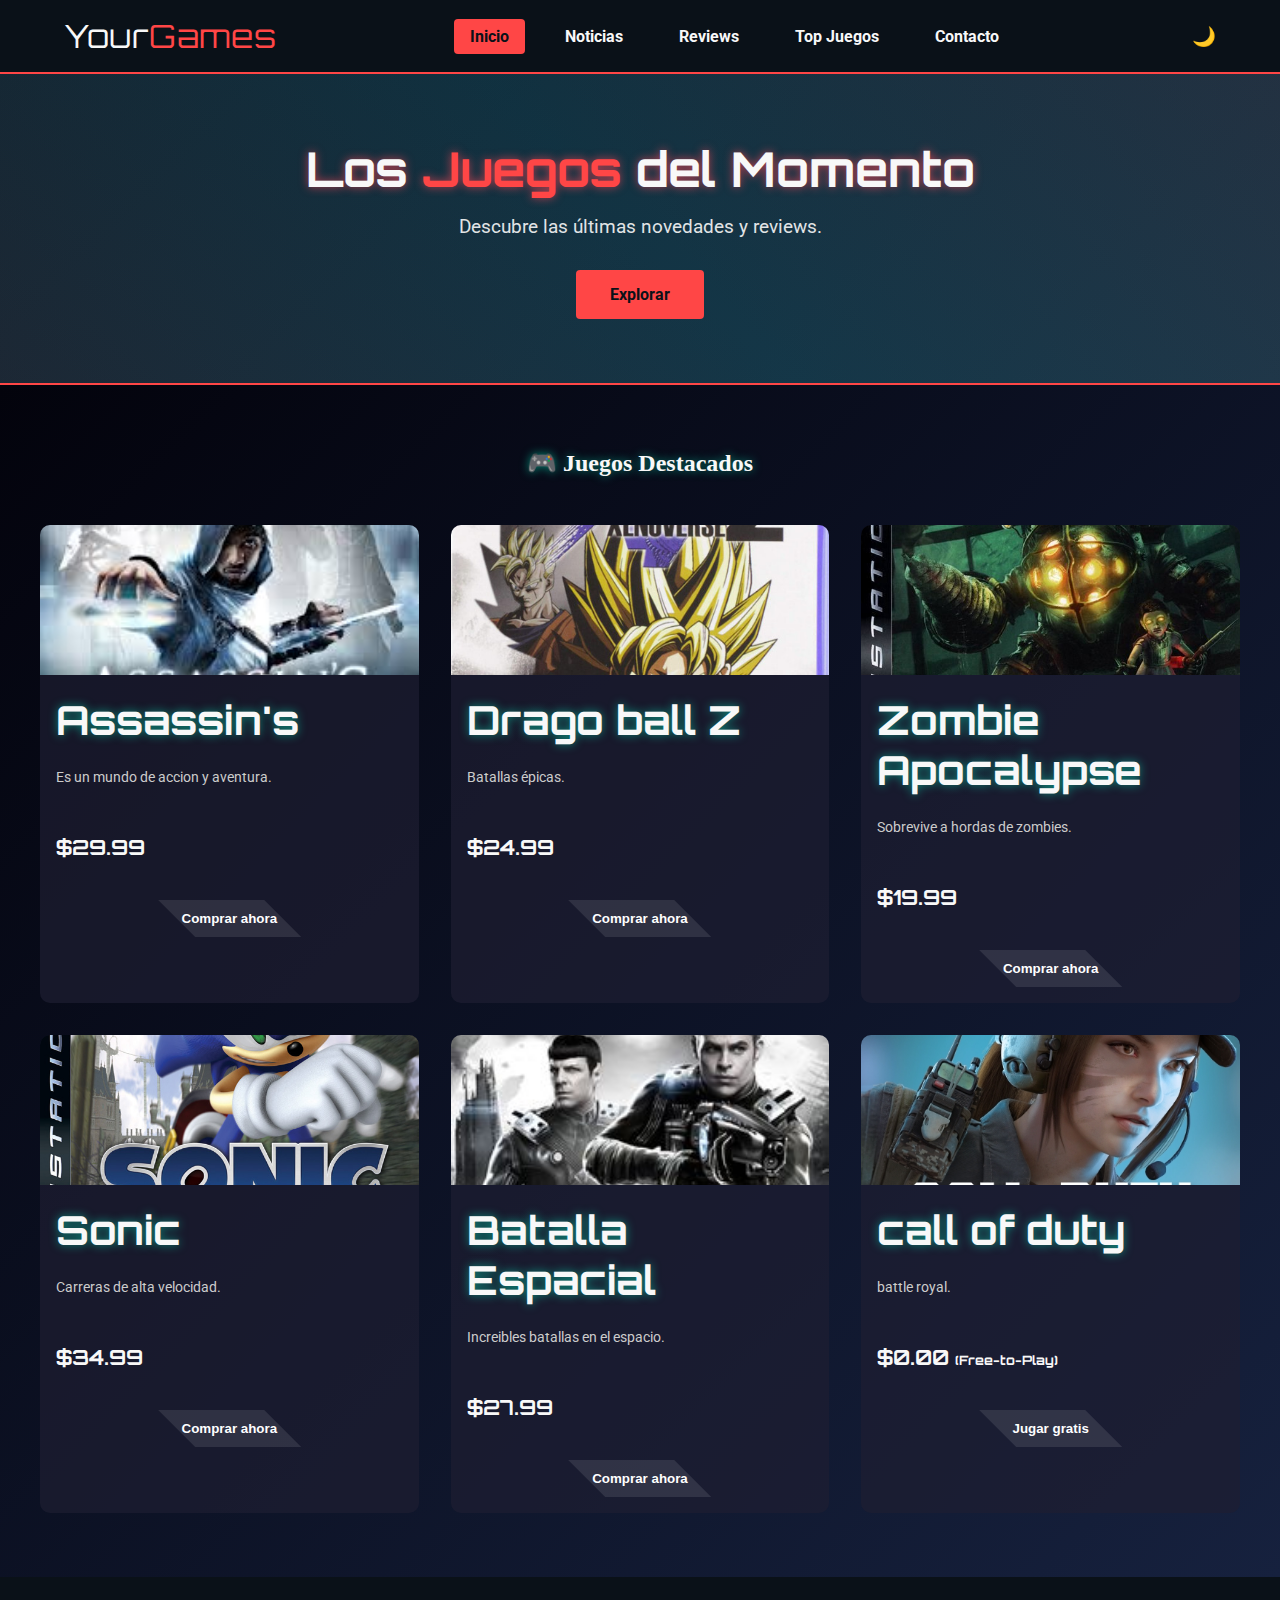
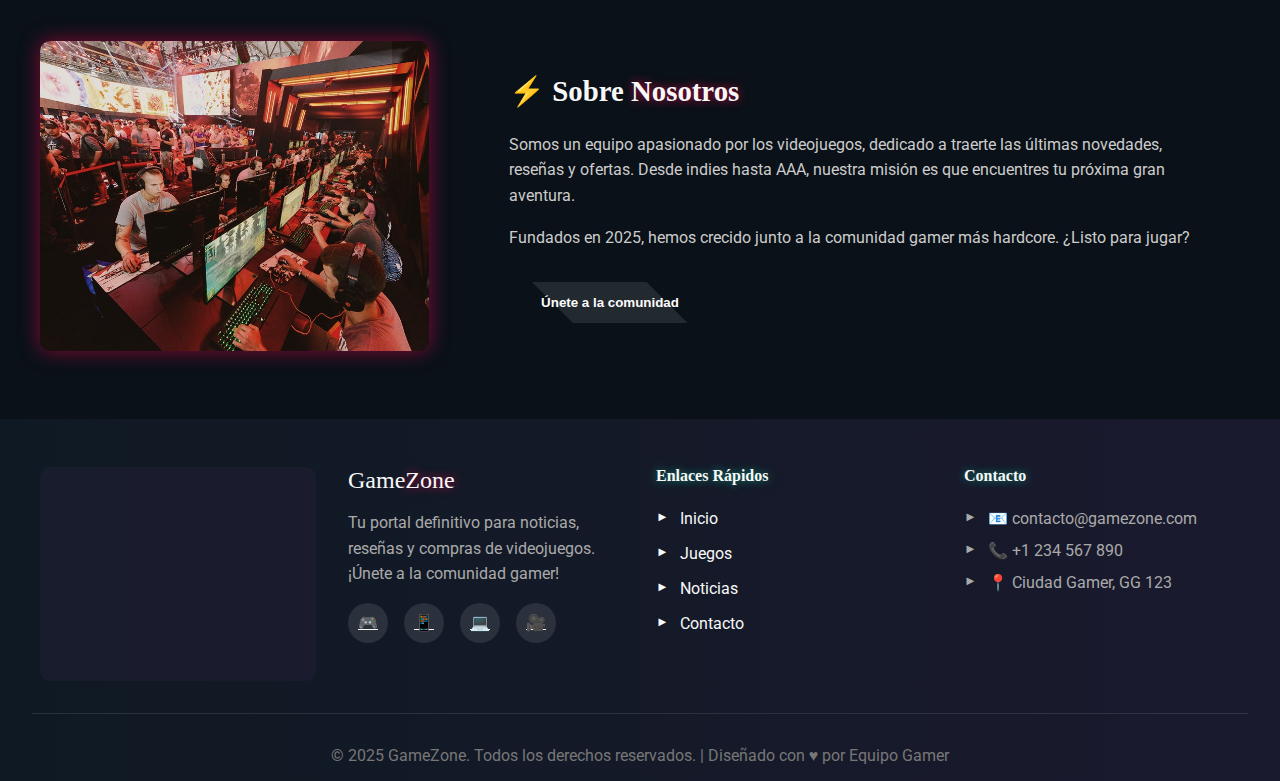
<file: index.html>
<!DOCTYPE html>
<html lang="es">
<head>
    <meta charset="UTF-8">
    <meta name="viewport" content="width=device-width, initial-scale=1.0">
    <title>YourGames - Noticias y Reviews</title>
    <link rel="stylesheet" href="assets/css/styles.css">
    <!-- Fuente de Google (opcional) -->
    <link href="https://fonts.googleapis.com/css2?family=Orbitron:wght@400;700&family=Roboto:wght@400;700&display=swap" rel="stylesheet">
</head>
<body>
    <!-- HEADER -->
    <header class="yg-header">
        <div class="yg-header__container">
            <!-- Logo -->
            <div class="yg-header__logo">
                <a href="#">Your<span>Games</span></a>
            </div>
            <!-- Navegación -->
            <nav class="yg-nav">
                <ul class="yg-nav__list">
                    <li><a href="#" class="yg-nav__link yg-nav__link--active">Inicio</a></li>
                    <li><a href="#" class="yg-nav__link">Noticias</a></li>
                    <li><a href="#" class="yg-nav__link">Reviews</a></li>
                    <li><a href="#" class="yg-nav__link">Top Juegos</a></li>
                    <li><a href="#" class="yg-nav__link">Contacto</a></li>
                </ul>
            </nav>
            <!-- Botón modo oscuro/light (opcional) -->
            <button class="yg-header__theme-btn">🌙</button>
        </div>
    </header>
    <!-- BANNER GAMER -->
<section class="yg-banner">
    <div class="yg-banner__content">
        <h1 class="yg-banner__title">Los <span>Juegos</span> del Momento</h1>
        <p class="yg-banner__text">Descubre las últimas novedades y reviews.</p>
        <a href="#" class="yg-banner__button">Explorar</a>
    </div>
</section>
    <!-- SECCIÓN DE JUEGOS -->
    <section class="yq-games">
        <h2 class="yq-games-title">🎮 Juegos Destacados</h2>
        <div class="yq-games-container">
            <!-- Juego 1 -->
            <a href="detalles-juegos.html" class="yq-game-card">
                <img src="assets/img/img_2.jpeg" alt="assassin's" class="yq-game-img">
                <h3 class="yq-game-title">Assassin's</h3>
                <p class="yq-game-desc">Es un mundo de accion y aventura.</p>
                <span class="yq-game-price">$29.99</span>
                <button class="yq-game-btn">Comprar ahora</button>
            </a>
            <!-- Juego 2 -->
            <a href="detalles-juegos.html" class="yq-game-card">
                <img src="assets/img/img_3.jpeg" alt="Drago ball Z" class="yq-game-img">
                <h3 class="yq-game-title">Drago ball Z</h3>
                <p class="yq-game-desc">Batallas épicas.</p>
                <span class="yq-game-price">$24.99</span>
                <button class="yq-game-btn">Comprar ahora</button>
            </a>
            <!-- Juego 3 -->
            <a href="detalles-juegos.html" class="yq-game-card">
                <img src="assets/img/img_4.jpg" alt="Zombie Apocalypse" class="yq-game-img">
                <h3 class="yq-game-title">Zombie Apocalypse</h3>
                <p class="yq-game-desc">Sobrevive a hordas de zombies.</p>
                <span class="yq-game-price">$19.99</span>
                <button class="yq-game-btn">Comprar ahora</button>
            </a>
            <!-- Juego 4 -->
            <a href="detalles-juegos.html" class="yq-game-card">
                <img src="assets/img/img_.5jpg" alt="Sonic" class="yq-game-img">
                <h3 class="yq-game-title">Sonic</h3>
                <p class="yq-game-desc">Carreras de alta velocidad.</p>
                <span class="yq-game-price">$34.99</span>
                <button class="yq-game-btn">Comprar ahora</button>
            </a>
            <!-- Juego 5 -->
            <a href="detalles-juegos.html" class="yq-game-card">
                <img src="assets/img/img_6.jpg" alt="batalla espacial" class="yq-game-img">
                <h3 class="yq-game-title">Batalla Espacial</h3>
                <p class="yq-game-desc">Increibles batallas en el espacio.</p>
                <span class="yq-game-price">$27.99</span>
                <button class="yq-game-btn">Comprar ahora</button>
            </a>
            <!-- Juego 6 -->
            <a href="detalles-juegos.html" class="yq-game-card">
                <img src="assets/img/img_7.jpg" alt="call of duty" class="yq-game-img">
                <h3 class="yq-game-title">call of duty</h3>
                <p class="yq-game-desc">battle royal.</p>
                <span class="yq-game-price">$0.00 <small>(Free-to-Play)</small></span>
                <button class="yq-game-btn">Jugar gratis</button>
            </detalles>
        </div>
    </section>
        <!-- SECCIÓN NOSOTROS -->
        <section class="yq-about">
            <div class="yq-about-container">
                <div class="yq-about-img">
                    <img src="assets/img/img-8.0.jpg" alt="Equipo Gamer">
                </div>
                <div class="yq-about-text">
                    <h2 class="yq-about-title">⚡ Sobre <span>Nosotros</span></h2>
                    <p class="yq-about-desc">
                        Somos un equipo apasionado por los videojuegos, dedicado a traerte las últimas novedades, reseñas y ofertas. 
                        Desde indies hasta AAA, nuestra misión es que encuentres tu próxima gran aventura.
                    </p>
                    <p class="yq-about-desc">
                        Fundados en 2025, hemos crecido junto a la comunidad gamer más hardcore. 
                        ¿Listo para jugar?
                    </p>
                    <button class="yq-about-btn">Únete a la comunidad</button>
                </div>
            </div>
        </section>
            <!-- FOOTER GAMER -->
    <footer class="yq-footer">
        <div class="yq-footer-container">
            <!-- Columna 1: Logo y descripción -->
            <div class="yq-footer-col">
                <div class="yq-footer-logo">
                    <a href="#">Game<span>Zone</span></a>
                </div>
                <p class="yq-footer-desc">
                    Tu portal definitivo para noticias, reseñas y compras de videojuegos. ¡Únete a la comunidad gamer!
                </p>
                <div class="yq-footer-social">
                    <a href="#" class="yq-social-icon">🎮</a>
                    <a href="#" class="yq-social-icon">📱</a>
                    <a href="#" class="yq-social-icon">💻</a>
                    <a href="#" class="yq-social-icon">🎥</a>
                </div>
            </div>

            <!-- Columna 2: Enlaces rápidos -->
            <div class="yq-footer-col">
                <h3 class="yq-footer-title">Enlaces Rápidos</h3>
                <ul class="yq-footer-links">
                    <li><a href="#" class="yq-footer-link">Inicio</a></li>
                    <li><a href="#" class="yq-footer-link">Juegos</a></li>
                    <li><a href="#" class="yq-footer-link">Noticias</a></li>
                    <li><a href="#" class="yq-footer-link">Contacto</a></li>
                </ul>
            </div>

            <!-- Columna 3: Contacto -->
            <div class="yq-footer-col">
                <h3 class="yq-footer-title">Contacto</h3>
                <ul class="yq-footer-contact">
                    <li>📧 contacto@gamezone.com</li>
                    <li>📞 +1 234 567 890</li>
                    <li>📍 Ciudad Gamer, GG 123</li>
                </ul>
            </div>
        </div>

        <!-- Copyright -->
        <div class="yq-footer-copyright">
            <p>© 2025 <span>GameZone</span>. Todos los derechos reservados. | Diseñado con ♥ por <a href="#" class="yq-copyright-link">Equipo Gamer</a></p>
        </div>
    </footer>
</body>
</html>
</file>
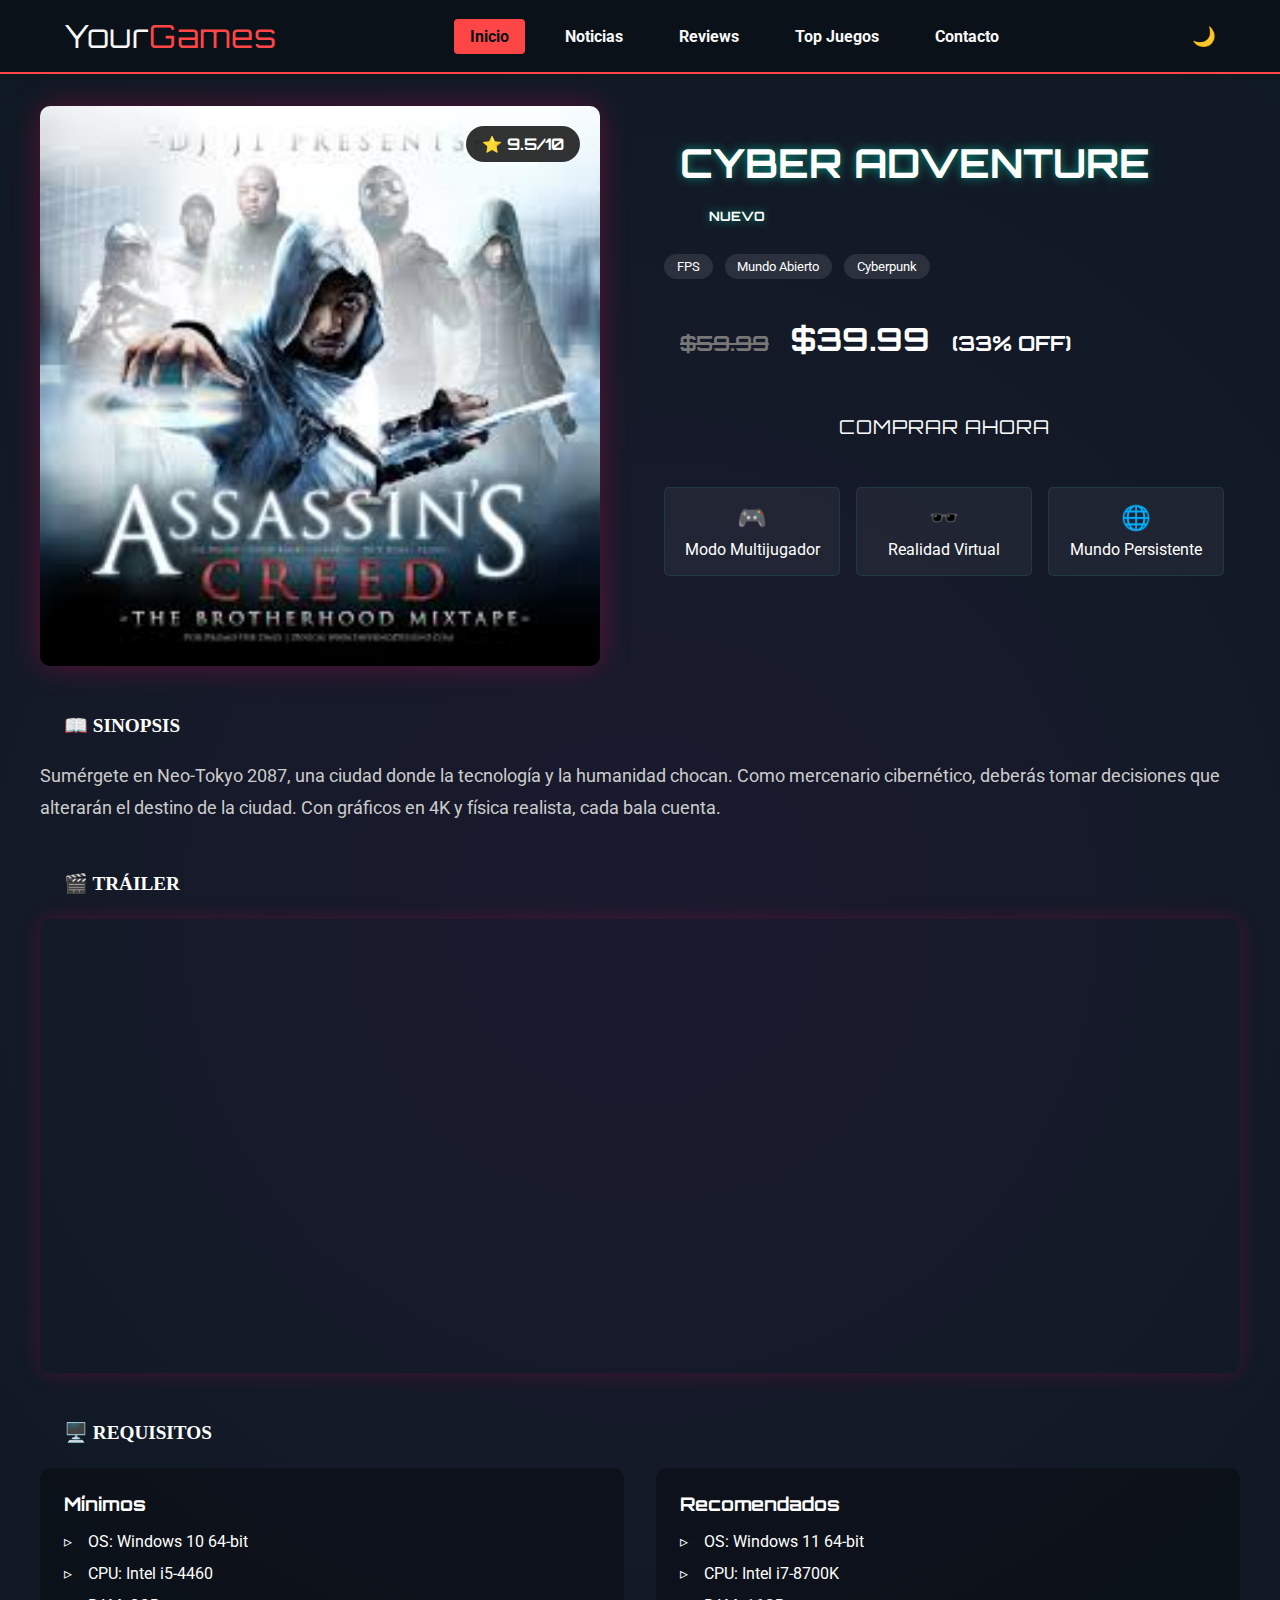
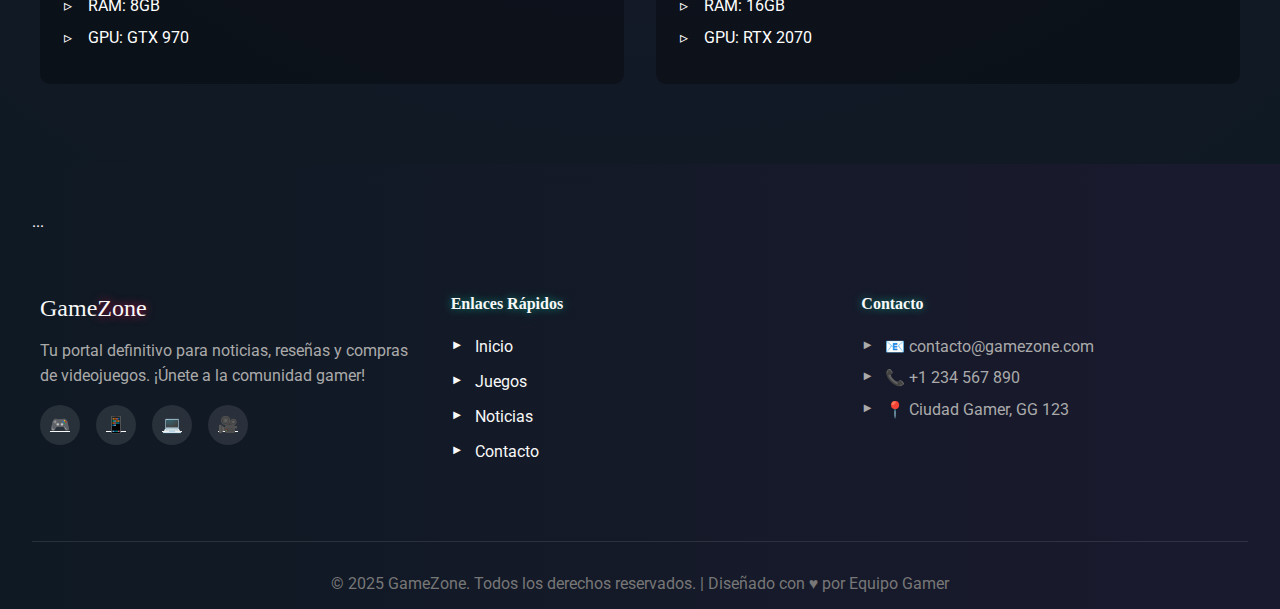
<file: detalles-juegos.html>
<!DOCTYPE html>
<html lang="es">
<head>
    <meta charset="UTF-8">
    <meta name="viewport" content="width=device-width, initial-scale=1.0">
    <title>YourGames - Noticias y Reviews</title>
    <link rel="stylesheet" href="assets/css/styles.css">
    <!-- Fuente de Google (opcional) -->
    <link href="https://fonts.googleapis.com/css2?family=Orbitron:wght@400;700&family=Roboto:wght@400;700&display=swap" rel="stylesheet">
</head>
<body>
    <!-- HEADER -->
    <header class="yg-header">
        <div class="yg-header__container">
            <!-- Logo -->
            <div class="yg-header__logo">
                <a href="#">Your<span>Games</span></a>
            </div>
            <!-- Navegación -->
            <nav class="yg-nav">
                <ul class="yg-nav__list">
                    <li><a href="#" class="yg-nav__link yg-nav__link--active">Inicio</a></li>
                    <li><a href="#" class="yg-nav__link">Noticias</a></li>
                    <li><a href="#" class="yg-nav__link">Reviews</a></li>
                    <li><a href="#" class="yg-nav__link">Top Juegos</a></li>
                    <li><a href="#" class="yg-nav__link">Contacto</a></li>
                </ul>
            </nav>
            <!-- Botón modo oscuro/light (opcional) -->
            <button class="yg-header__theme-btn">🌙</button>
        </div>
    </header>
    
        <!-- Sección de Detalles del Juego -->
        <main class="yq-game-details">
            <div class="yq-game-hero">
                <div class="yq-game-cover">
                    <img src="assets/img/img_2.jpeg" alt="Cyber Adventure">
                    <div class="yq-game-rating">⭐ 9.5/10</div>
                </div>
                
                <div class="yq-game-info">
                    <h1 class="yq-game-title">CYBER ADVENTURE <span class="yq-game-badge">NUEVO</span></h1>
                    
                    <div class="yq-game-meta">
                        <span class="yq-game-tag">FPS</span>
                        <span class="yq-game-tag">Mundo Abierto</span>
                        <span class="yq-game-tag">Cyberpunk</span>
                    </div>
                    
                    <div class="yq-game-price">
                        <span class="yq-price-original">$59.99</span>
                        <span class="yq-price-discount">$39.99</span>
                        <span class="yq-price-save">(33% OFF)</span>
                    </div>
                    
                    <button class="yq-buy-btn">COMPRAR AHORA</button>
                    
                    <div class="yq-game-features">
                        <div class="yq-feature">
                            <span class="yq-feature-icon">🎮</span>
                            <span>Modo Multijugador</span>
                        </div>
                        <div class="yq-feature">
                            <span class="yq-feature-icon">🕶️</span>
                            <span>Realidad Virtual</span>
                        </div>
                        <div class="yq-feature">
                            <span class="yq-feature-icon">🌐</span>
                            <span>Mundo Persistente</span>
                        </div>
                    </div>
                </div>
            </div>
            
            <div class="yq-game-content">
                <section class="yq-game-section">
                    <h2 class="yq-section-title">📖 SINOPSIS</h2>
                    <p class="yq-game-description">
                        Sumérgete en Neo-Tokyo 2087, una ciudad donde la tecnología y la humanidad chocan. 
                        Como mercenario cibernético, deberás tomar decisiones que alterarán el destino de la ciudad. 
                        Con gráficos en 4K y física realista, cada bala cuenta.
                    </p>
                </section>
                
                <section class="yq-game-section">
                    <h2 class="yq-section-title">🎬 TRÁILER</h2>
                    <div class="yq-game-trailer">
                        <iframe width="100%" height="450" src="https://www.youtube.com/embed/dQw4w9WgXcQ" frameborder="0" allowfullscreen></iframe>
                    </div>
                </section>
                
                <section class="yq-game-section">
                    <h2 class="yq-section-title">🖥️ REQUISITOS</h2>
                    <div class="yq-game-requirements">
                        <div class="yq-requirements-col">
                            <h3>Mínimos</h3>
                            <ul>
                                <li>OS: Windows 10 64-bit</li>
                                <li>CPU: Intel i5-4460</li>
                                <li>RAM: 8GB</li>
                                <li>GPU: GTX 970</li>
                            </ul>
                        </div>
                        <div class="yq-requirements-col">
                            <h3>Recomendados</h3>
                            <ul>
                                <li>OS: Windows 11 64-bit</li>
                                <li>CPU: Intel i7-8700K</li>
                                <li>RAM: 16GB</li>
                                <li>GPU: RTX 2070</li>
                            </ul>
                        </div>
                    </div>
                </section>
            </div>
        </main>
    
        <!-- Footer (igual que tu página principal) -->
        <footer class="yq-footer">...</footer>
    </body>
    </html>














    
    <footer class="yq-footer">
        <div class="yq-footer-container">
            <!-- Columna 1: Logo y descripción -->
            <div class="yq-footer-col">
                <div class="yq-footer-logo">
                    <a href="#">Game<span>Zone</span></a>
                </div>
                <p class="yq-footer-desc">
                    Tu portal definitivo para noticias, reseñas y compras de videojuegos. ¡Únete a la comunidad gamer!
                </p>
                <div class="yq-footer-social">
                    <a href="#" class="yq-social-icon">🎮</a>
                    <a href="#" class="yq-social-icon">📱</a>
                    <a href="#" class="yq-social-icon">💻</a>
                    <a href="#" class="yq-social-icon">🎥</a>
                </div>
            </div>

            <!-- Columna 2: Enlaces rápidos -->
            <div class="yq-footer-col">
                <h3 class="yq-footer-title">Enlaces Rápidos</h3>
                <ul class="yq-footer-links">
                    <li><a href="#" class="yq-footer-link">Inicio</a></li>
                    <li><a href="#" class="yq-footer-link">Juegos</a></li>
                    <li><a href="#" class="yq-footer-link">Noticias</a></li>
                    <li><a href="#" class="yq-footer-link">Contacto</a></li>
                </ul>
            </div>

            <!-- Columna 3: Contacto -->
            <div class="yq-footer-col">
                <h3 class="yq-footer-title">Contacto</h3>
                <ul class="yq-footer-contact">
                    <li>📧 contacto@gamezone.com</li>
                    <li>📞 +1 234 567 890</li>
                    <li>📍 Ciudad Gamer, GG 123</li>
                </ul>
            </div>
        </div>

        <!-- Copyright -->
        <div class="yq-footer-copyright">
            <p>© 2025 <span>GameZone</span>. Todos los derechos reservados. | Diseñado con ♥ por <a href="#" class="yq-copyright-link">Equipo Gamer</a></p>
        </div>
    </footer>
</body>
</html>
</file>
<file: assets/css/styles.css>
/* Variables de colores y fuentes */
:root {
    --yg-primary: #ff4646;  /* Rojo gamer */
    --yg-dark: #0a1118;     /* Fondo oscuro */
    --yg-light: #f8f8f8;    /* Texto claro */
    --yg-accent: #070d13;   /* Secundario oscuro */
    --yg-font-title: 'Orbitron', sans-serif;
    --yg-font-text: 'Roboto', sans-serif;
}

/* Reset básico */
* {
    margin: 0;
    padding: 0;
    box-sizing: border-box;
}

body {
    background-color: var(--yg-dark);
    color: var(--yg-light);
    font-family: var(--yg-font-text);
}

/* HEADER */
.yg-header {
    background-color: var(--yg-dark);
    border-bottom: 2px solid var(--yg-primary);
    padding: 1rem 0;
    position: sticky;
    top: 0;
    z-index: 100;
}

.yg-header__container {
    width: 90%;
    max-width: 1200px;
    margin: 0 auto;
    display: flex;
    justify-content: space-between;
    align-items: center;
}

.yg-header__logo a {
    color: var(--yg-light);
    font-family: var(--yg-font-title);
    font-size: 2rem;
    text-decoration: none;
    letter-spacing: 1px;
}

.yg-header__logo span {
    color: var(--yg-primary);
}

/* NAVEGACIÓN */
.yg-nav__list {
    display: flex;
    list-style: none;
    gap: 1.5rem;
}

.yg-nav__link {
    color: var(--yg-light);
    text-decoration: none;
    font-weight: 700;
    padding: 0.5rem 1rem;
    border-radius: 4px;
    transition: all 0.3s ease;
}

.yg-nav__link:hover {
    background-color: var(--yg-primary);
    color: var(--yg-dark);
}

.yg-nav__link--active {
    background-color: var(--yg-primary);
    color: var(--yg-dark);
}

/* Botón tema (opcional) */
.yg-header__theme-btn {
    background: none;
    border: none;
    color: var(--yg-light);
    font-size: 1.2rem;
    cursor: pointer;
}
/* BANNER GAMER */
.yg-banner {
    background: linear-gradient(135deg, #0f1923 0%, #1a2a3a 100%);
    padding: 4rem 0;
    text-align: center;
    position: relative;
    overflow: hidden;
    border-bottom: 2px solid var(--yg-primary);
}

.yg-banner::before {
    content: "";
    position: absolute;
    top: -50%;
    left: -50%;
    width: 200%;
    height: 200%;
    background: linear-gradient(
        45deg,
        rgba(255, 70, 85, 0.1) 0%,
        rgba(0, 212, 255, 0.1) 50%,
        rgba(255, 70, 85, 0.1) 100%
    );
    animation: yg-rotate-gradient 8s linear infinite;
    z-index: 0;
}

.yg-banner__content {
    position: relative;
    z-index: 1;
    max-width: 800px;
    margin: 0 auto;
    padding: 0 1rem;
}

.yg-banner__title {
    font-family: var(--yg-font-title);
    font-size: 3rem;
    margin-bottom: 1rem;
    color: var(--yg-light);
    text-shadow: 0 0 10px rgba(255, 70, 85, 0.7);
    animation: yg-text-glow 2s ease-in-out infinite alternate;
}

.yg-banner__title span {
    color: var(--yg-primary);
}

.yg-banner__text {
    font-size: 1.2rem;
    margin-bottom: 2rem;
    color: var(--yg-light);
    opacity: 0.9;
}

.yg-banner__button {
    display: inline-block;
    padding: 0.8rem 2rem;
    background-color: var(--yg-primary);
    color: var(--yg-dark);
    font-weight: 700;
    text-decoration: none;
    border-radius: 4px;
    transition: all 0.3s ease;
    border: 2px solid transparent;
}

.yg-banner__button:hover {
    background-color: transparent;
    border-color: var(--yg-primary);
    color: var(--yg-primary);
    box-shadow: 0 0 15px var(--yg-primary);
}

/* ANIMACIONES */
@keyframes yg-rotate-gradient {
    0% {
        transform: rotate(0deg);
    }
    100% {
        transform: rotate(360deg);
    }
}

@keyframes yg-text-glow {
    0% {
        text-shadow: 0 0 10px rgba(255, 70, 85, 0.7);
    }
    100% {
        text-shadow: 0 0 20px rgba(255, 70, 85, 0.9), 0 0 30px rgba(255, 70, 85, 0.5);
    }
}
/* SECCIÓN DE JUEGOS */
.yq-games {
    padding: 4rem 2rem;
    background: linear-gradient(135deg, #03030c 0%, #16213e 100%);
}

.yq-games-title {
    text-align: center;
    margin-bottom: 3rem;
    font-family: 'Press Start 2P', cursive;
    color: var(--yq-secondary);
    text-shadow: 0 0 10px rgba(0, 255, 204, 0.5);
}

.yq-games-container {
    display: grid;
    grid-template-columns: repeat(3, 1fr);
    gap: 2rem;
    max-width: 1200px;
    margin: 0 auto;
}

.yq-game-card {
    background: rgba(30, 30, 50, 0.7);
    border-radius: 10px;
    overflow: hidden;
    border: 1px solid var(--yq-primary);
    transition: transform 0.3s, box-shadow 0.3s;
    position: relative;
    color: var(--yq-secondary);
    text-decoration: none;
}

.yq-game-card:hover {
    transform: translateY(-10px);
    box-shadow: 0 10px 20px rgba(255, 0, 85, 0.3);
    border-color: var(--yq-secondary);
}

.yq-game-img {
    width: 100%;
    height: 150px;
    object-fit: cover;
    border-bottom: 2px solid var(--yq-primary);
}

.yq-game-title {
    padding: 1rem 1rem 0;
    color: var(--yq-secondary);
    font-size: 1.2rem;
}

.yq-game-desc {
    padding: 0.5rem 1rem;
    color: #ccc;
    font-size: 0.9rem;
}

.yq-game-price {
    display: block;
    padding: 0.5rem 1rem;
    font-weight: bold;
    color: var(--yq-primary);
    font-size: 1.3rem;
}

.yq-game-price small {
    font-size: 0.8rem;
    color: var(--yq-secondary);
}

.yq-game-btn {
    display: block;
    width: 90%;
    margin: 1rem auto;
    padding: 0.7rem;
    background: var(--yq-gradient);
    color: white;
    border: none;
    border-radius: 5px;
    font-weight: bold;
    cursor: pointer;
    transition: all 0.3s;
    position: relative;
    overflow: hidden;
}

.yq-game-btn:hover {
    background: linear-gradient(45deg, var(--yq-secondary), var(--yq-primary));
    box-shadow: 0 0 15px var(--yq-primary);
}

.yq-game-btn::before {
    content: '';
    position: absolute;
    top: -50%;
    left: -50%;
    width: 200%;
    height: 200%;
    background: rgba(255, 255, 255, 0.1);
    transform: rotate(45deg);
    transition: all 0.5s;
    pointer-events: none;
}

.yq-game-btn:hover::before {
    left: 100%;
}
/* SECCIÓN NOSOTROS */
.yq-about {
    padding: 4rem 2rem;
    background: var(--yq-dark);
    border-top: 2px solid var(--yq-primary);
    border-bottom: 2px solid var(--yq-primary);
}

.yq-about-container {
    display: flex;
    align-items: center;
    max-width: 1200px;
    margin: 0 auto;
    gap: 3rem;
}

.yq-about-img img {
    width: 100%;
    border-radius: 10px;
    border: 3px solid var(--yq-primary);
    box-shadow: 0 0 20px rgba(255, 0, 85, 0.5);
    transition: transform 0.3s;
}

.yq-about-img img:hover {
    transform: scale(1.02);
}

.yq-about-text {
    position: relative;
    padding: 2rem;
}

.yq-about-title {
    font-family: 'Press Start 2P', cursive;
    color: var(--yq-light);
    margin-bottom: 1.5rem;
    font-size: 1.8rem;
}

.yq-about-title span {
    color: var(--yq-primary);
    text-shadow: 0 0 10px rgba(255, 0, 85, 0.7);
}

.yq-about-desc {
    color: #ccc;
    margin-bottom: 1rem;
    line-height: 1.6;
    position: relative;
    z-index: 1;
}

/* Efecto de destello al pasar el mouse sobre el texto */
.yq-about-text::before {
    content: '';
    position: absolute;
    top: 0;
    left: 0;
    width: 100%;
    height: 100%;
    background: linear-gradient(45deg, 
        transparent, 
        rgba(255, 0, 0, 0.1), 
        transparent);
    border-radius: 10px;
    opacity: 0;
    transition: opacity 0.5s;
}

.yq-about-text:hover::before {
    opacity: 1;
}

/* Botón */
.yq-about-btn {
    padding: 0.8rem 2rem;
    background: var(--yq-gradient);
    color: rgb(253, 252, 252);
    border: none;
    border-radius: 30px;
    font-weight: bold;
    cursor: pointer;
    transition: all 0.3s;
    margin-top: 1rem;
    position: relative;
    overflow: hidden;
}

.yq-about-btn:hover {
    transform: translateY(-3px);
    box-shadow: 0 5px 15px var(--yq-primary);
}

.yq-about-btn::before {
    content: '';
    position: absolute;
    top: -50%;
    left: -50%;
    width: 200%;
    height: 200%;
    background: rgba(255, 255, 255, 0.1);
    transform: rotate(45deg);
    transition: all 0.5s;
    pointer-events: none;
}

.yq-about-btn:hover::before {
    left: 100%;
}
/* FOOTER */
.yq-footer {
    background: linear-gradient(to right, #0f1923, #1a1a2e);
    color: var(--yq-light);
    padding: 3rem 2rem 1rem;
    border-top: 2px solid var(--yq-primary);
}

.yq-footer-container {
    display: grid;
    grid-template-columns: repeat(auto-fit, minmax(250px, 1fr));
    gap: 2rem;
    max-width: 1200px;
    margin: 0 auto;
}

.yq-footer-col {
    margin-bottom: 2rem;
    padding-bottom: 0; /* Asegura que no haya padding inferior */
    border-bottom: none; /* Elimina cualquier borde inferior */
}

.yq-footer-logo a {
    font-family: 'Press Start 2P', cursive;
    font-size: 1.5rem;
    color: var(--yq-light);
    text-decoration: none;
}

.yq-footer-logo span {
    color: var(--yq-primary);
    text-shadow: 0 0 10px rgba(255, 0, 85, 0.7);
}

.yq-footer-desc {
    margin: 1rem 0;
    color: #aaa;
    line-height: 1.6;
}

.yq-footer-social {
    display: flex;
    gap: 1rem;
}

.yq-social-icon {
    display: inline-block;
    width: 40px;
    height: 40px;
    background: rgba(255, 255, 255, 0.1);
    border-radius: 50%;
    text-align: center;
    line-height: 40px;
    color: var(--yq-secondary);
    transition: all 0.3s;
}

.yq-social-icon:hover {
    background: var(--yq-primary);
    transform: translateY(-5px);
    box-shadow: 0 0 15px var(--yq-primary);
}

.yq-footer-title {
    font-family: 'Press Start 2P', cursive;
    font-size: 1rem;
    color: var(--yq-secondary);
    margin-bottom: 1.5rem;
    text-shadow: 0 0 8px rgba(0, 255, 204, 0.5);
}

.yq-footer-links, .yq-footer-contact {
    list-style: none;
}

.yq-footer-link, .yq-footer-contact li {
    margin-bottom: 0.8rem;
    color: #aaa;
    transition: color 0.3s;
    position: relative;
    padding-left: 1.5rem;
}

.yq-footer-link::before, .yq-footer-contact li::before {
    content: '►';
    position: absolute;
    left: 0;
    color: var(--yq-primary);
    font-size: 0.8rem;
}

.yq-footer-link:hover {
    color: var(--yq-secondary);
    text-shadow: 0 0 8px rgba(0, 255, 204, 0.5);
}

.yq-footer-copyright {
    text-align: center;
    padding-top: 2rem;
    margin-top: 2rem;
    border-top: 1px solid rgba(255, 255, 255, 0.1);
    color: #777;
}

.yq-footer-copyright span {
    color: var(--yq-primary);
}

.yq-copyright-link, .yq-footer-link {
    color: var(--yq-secondary);
    text-decoration: none;
}

.yq-copyright-link:hover {
    text-decoration: underline;
}


.yq-footer-links {
    margin-top: 1.5rem; /* Agrega espacio arriba de la lista */
    padding-left: 0; /* Opcional: quita el padding izquierdo si lo prefieres */
}

.yq-footer-link {
    margin-bottom: 1rem; /* Aumenta el espacio entre enlaces */
    display: block; /* Hace que cada enlace ocupe su propia línea */
}
/* ESTILOS PARA DETALLES DE JUEGO */
.yq-game-details {
    background: radial-gradient(circle at center, #1a1a2e 0%, #0f1923 100%);
    padding: 2rem;
    color: white;
}

.yq-game-hero {
    display: flex;
    gap: 3rem;
    max-width: 1200px;
    margin: 0 auto 3rem;
    align-items: flex-start;
}

.yq-game-cover {
    position: relative;
    flex: 1;
    border: 3px solid var(--yq-primary);
    border-radius: 10px;
    overflow: hidden;
    box-shadow: 0 0 30px rgba(255, 0, 85, 0.3);
}

.yq-game-cover img {
    width: 100%;
    display: block;
}

.yq-game-rating {
    position: absolute;
    top: 20px;
    right: 20px;
    background: rgba(0, 0, 0, 0.8);
    padding: 0.5rem 1rem;
    border-radius: 20px;
    font-family: 'Orbitron', sans-serif;
    font-weight: bold;
    color: var(--yq-secondary);
    border: 1px solid var(--yq-secondary);
}

.yq-game-info {
    flex: 1;
    padding: 1rem;
}

.yq-game-title {
    font-family: 'Orbitron', sans-serif;
    font-size: 2.5rem;
    color: var(--yq-secondary);
    margin-bottom: 1rem;
    text-shadow: 0 0 10px rgba(0, 255, 204, 0.5);
    position: relative;
}

.yq-game-badge {
    display: inline-block;
    background: var(--yq-primary);
    color: white;
    font-size: 0.8rem;
    padding: 0.3rem 0.8rem;
    border-radius: 5px;
    margin-left: 1rem;
    vertical-align: middle;
    animation: pulse 1.5s infinite;
}

@keyframes pulse {
    0% { opacity: 1; }
    50% { opacity: 0.5; }
    100% { opacity: 1; }
}

.yq-game-meta {
    margin-bottom: 1.5rem;
}

.yq-game-tag {
    display: inline-block;
    background: rgba(255, 255, 255, 0.1);
    padding: 0.3rem 0.8rem;
    border-radius: 20px;
    margin-right: 0.5rem;
    font-size: 0.8rem;
    border: 1px solid var(--yq-primary);
}

.yq-game-price {
    margin: 2rem 0;
    font-family: 'Orbitron', sans-serif;
}

.yq-price-original {
    text-decoration: line-through;
    color: #777;
    margin-right: 1rem;
}

.yq-price-discount {
    font-size: 2rem;
    color: var(--yq-secondary);
    margin-right: 1rem;
}

.yq-price-save {
    color: var(--yq-primary);
}

.yq-buy-btn {
    background: var(--yq-gradient);
    color: white;
    border: none;
    padding: 1rem 2rem;
    font-size: 1.2rem;
    font-family: 'Orbitron', sans-serif;
    border-radius: 5px;
    cursor: pointer;
    transition: all 0.3s;
    width: 100%;
    margin-bottom: 2rem;
    text-transform: uppercase;
    letter-spacing: 1px;
}

.yq-buy-btn:hover {
    transform: translateY(-3px);
    box-shadow: 0 5px 20px var(--yq-primary);
}

.yq-game-features {
    display: grid;
    grid-template-columns: repeat(3, 1fr);
    gap: 1rem;
}

.yq-feature {
    background: rgba(255, 255, 255, 0.05);
    padding: 1rem;
    border-radius: 5px;
    text-align: center;
    border: 1px solid rgba(0, 255, 204, 0.1);
    transition: all 0.3s;
}

.yq-feature:hover {
    border-color: var(--yq-primary);
    transform: translateY(-5px);
}

.yq-feature-icon {
    font-size: 1.5rem;
    display: block;
    margin-bottom: 0.5rem;
}

/* Secciones de contenido */
.yq-game-content {
    max-width: 1200px;
    margin: 0 auto;
}

.yq-game-section {
    margin-bottom: 3rem;
}

.yq-section-title {
    font-family: 'Press Start 2P', cursive;
    color: var(--yq-primary);
    margin-bottom: 1.5rem;
    font-size: 1.2rem;
    position: relative;
    padding-left: 1.5rem;
}

.yq-section-title::before {
    content: '';
    position: absolute;
    left: 0;
    top: 50%;
    width: 10px;
    height: 10px;
    background: var(--yq-secondary);
    transform: translateY(-50%);
}

.yq-game-description {
    line-height: 1.8;
    color: #ccc;
    font-size: 1.1rem;
}

.yq-game-trailer {
    border: 3px solid var(--yq-primary);
    border-radius: 10px;
    overflow: hidden;
    box-shadow: 0 0 20px rgba(255, 0, 85, 0.2);
}

.yq-game-requirements {
    display: flex;
    gap: 2rem;
}

.yq-requirements-col {
    flex: 1;
    background: rgba(0, 0, 0, 0.3);
    padding: 1.5rem;
    border-radius: 10px;
    border: 1px solid var(--yq-primary);
}

.yq-requirements-col h3 {
    color: var(--yq-secondary);
    margin-bottom: 1rem;
    font-family: 'Orbitron', sans-serif;
}

.yq-requirements-col ul {
    list-style-type: none;
}

.yq-requirements-col li {
    margin-bottom: 0.8rem;
    position: relative;
    padding-left: 1.5rem;
}

.yq-requirements-col li::before {
    content: '▹';
    position: absolute;
    left: 0;
    color: var(--yq-primary);
}
</file>
